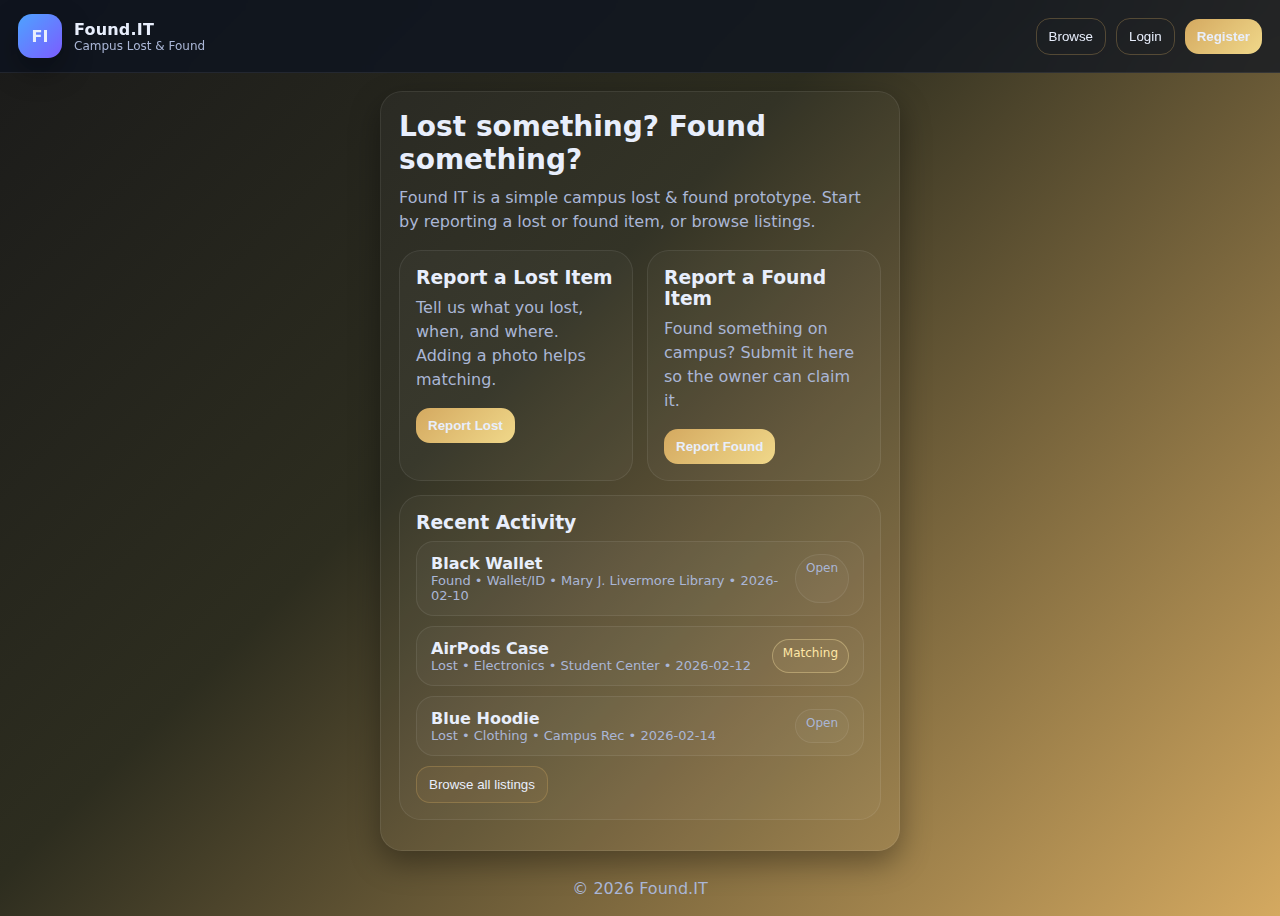
<file: FoundIt/index.html>
<!DOCTYPE html>
<html lang="en">
<head>
  <meta charset="UTF-8" />
  <meta name="viewport" content="width=device-width, initial-scale=1.0" />
  <title>Found IT</title>
  <link rel="stylesheet" href="styles.css" />
</head>
<body>
  <!-- Top Nav -->
  <header class="topbar">
    <div class="brand">
      <div class="logo">FI</div>
      <div>
        <div class="title">Found.IT</div>
        <div class="subtitle">Campus Lost & Found</div>
      </div>
    </div>

    <nav class="top-actions" id="topActions">
      <!-- injected by JS -->
    </nav>
  </header>

  <!-- App Shell -->
  <main class="shell">
    <!-- Sidebar (only shown when logged in) -->
    <aside class="sidebar hidden" id="sidebar">
      <button class="nav-item" data-route="dashboard">Dashboard</button>
      <button class="nav-item" data-route="browse">Browse</button>
      <button class="nav-item" data-route="report-lost">Report Lost</button>
      <button class="nav-item" data-route="report-found">Report Found</button>
      <button class="nav-item" data-route="my-reports">My Reports</button>

      <!-- ✅ MUST EXIST -->
      <div id="adminNavSlot"></div>

      <button class="nav-item" data-route="settings">Settings</button>
      <button class="nav-item danger" id="logoutBtn">Logout</button>
    </aside>

    <!-- Content -->
    <section class="content" id="view">
      <!-- injected by JS -->
    </section>
  </main>

  <footer class="footer">
    <span>© <span id="year"></span> Found.IT</span>
   
    
  </footer>

  <script src="app.js"></script>
</body>
</html>
</file>
<file: FoundIt/styles.css>
:root{
  --bg:#0b1220;
  --panel:#0f1a2e;
  --panel2:#111f39;
  --text:#e8eefc;
  --muted:#aab6d6;
  --accent:#4da3ff;
  --accent2:#7c5cff;
  --danger:#ff4d5a;
  --border:rgba(255,255,255,.08);
  --shadow: 0 12px 30px rgba(0,0,0,.35);
  --radius:16px;
  --radius2:22px;
  --max:1100px;
  font-synthesis: none;
  text-rendering: optimizeLegibility;
}

*{box-sizing:border-box}
body{
  margin:0;
  font-family: ui-sans-serif, system-ui, -apple-system, Segoe UI, Roboto, Arial, sans-serif;
  background: linear-gradient(135deg, #1a1a1a 0%, #2d2d1f 40%, #d4a960 100%);
  color:var(--text);
}

.topbar{
  position:sticky; top:0;
  display:flex; align-items:center; justify-content:space-between;
  padding:14px 18px;
  border-bottom:1px solid var(--border);
  background: rgba(11,18,32,.72);
  -webkit-backdrop-filter: blur(10px);
  backdrop-filter: blur(10px);
  z-index:10;
}

.brand{display:flex; gap:12px; align-items:center}
.logo{
  width:44px; height:44px;
  border-radius:14px;
  display:grid; place-items:center;
  background: linear-gradient(135deg, var(--accent), var(--accent2));
  box-shadow: var(--shadow);
  font-weight:800;
}
.title{font-weight:800; letter-spacing:.2px}
.subtitle{font-size:12px; color:var(--muted)}

.top-actions{display:flex; gap:10px; align-items:center}
.btn{
  border:1px solid rgba(212,169,96,.3);
  background: rgba(212,169,96,.08);
  color:var(--text);
  padding:10px 12px;
  border-radius:14px;
  cursor:pointer;
  transition:.15s transform, .15s background;
}
.btn:hover{transform: translateY(-1px); background: rgba(212,169,96,.15)}
.btn.primary{
  border:0;
  background: linear-gradient(135deg, #d4a960, #f0d88a);
  font-weight:700;
}
.btn.ghost{ background: transparent; }

/* ✅ Dynamic shell */
.shell{
  max-width: var(--max);
  margin: 0 auto;
  display:grid;
  gap:18px;
  padding:18px;
}

/* logged in */
.shell.with-sidebar{
  grid-template-columns: 280px 1fr;
}

/* logged out: center only for home/login/register */
.shell.centered{
  grid-template-columns: 1fr;
  justify-items: center;
}
.shell.centered .content{
  max-width: 520px;
  width: 100%;
}

/* logged out: full width for browse/details */
.shell.no-sidebar{
  grid-template-columns: 1fr;
}
.shell.no-sidebar .content{
  max-width: 100%;
  width: 100%;
}

.sidebar{
  height: calc(100vh - 140px);
  position: sticky; top: 78px;
  border:1px solid var(--border);
  background: rgba(255,255,255,.03);
  border-radius: var(--radius2);
  padding:12px;
  box-shadow: var(--shadow);
}

.hidden{display:none}

.nav-item{
  width:100%;
  text-align:left;
  padding:12px 12px;
  border-radius:14px;
  border:1px solid transparent;
  background: transparent;
  color: var(--text);
  cursor:pointer;
  font-weight:600;
}
.nav-item:hover{
  background: rgba(255,255,255,.06);
  border-color: var(--border);
}
.nav-item.active{
  background: rgba(77,163,255,.12);
  border-color: rgba(77,163,255,.35);
}
.nav-item.danger:hover{
  background: rgba(255,77,90,.10);
  border-color: rgba(255,77,90,.35);
}

.content{
  border:1px solid var(--border);
  background: rgba(255,255,255,.03);
  border-radius: var(--radius2);
  padding:18px;
  box-shadow: var(--shadow);
  min-height: calc(100vh - 140px);
}

.h1{font-size:28px; margin:0 0 10px 0}
.p{color:var(--muted); margin:0 0 16px 0; line-height:1.5}

.grid2{
  display:grid;
  grid-template-columns: 1fr 1fr;
  gap:14px;
}
@media (max-width: 900px){
  .shell{grid-template-columns: 1fr}
  .sidebar{position:relative; top:auto; height:auto}
  .grid2{grid-template-columns: 1fr}
}

.card{
  border:1px solid var(--border);
  background: rgba(255,255,255,.03);
  border-radius: var(--radius2);
  padding:16px;
}
.card-title{font-weight:800; margin:0 0 8px 0}

.kpis{
  display:grid; grid-template-columns: repeat(4,1fr);
  gap:12px;
}
@media (max-width: 900px){
  .kpis{grid-template-columns: repeat(2,1fr)}
}
.kpi{
  border:1px solid var(--border);
  border-radius: 18px;
  padding:14px;
  background: rgba(255,255,255,.03);
}
.kpi .num{font-size:22px; font-weight:900}
.kpi .label{font-size:12px; color:var(--muted)}

.form{ display:grid; gap:12px; }
.field label{
  display:block; font-size:13px; color:var(--muted);
  margin-bottom:6px;
}
.field input, .field textarea{
  width:100%;
  padding:11px 12px;
  border-radius:14px;
  border:1px solid var(--border);
  background: rgba(0,0,0,.15);
  color:var(--text);
  outline:none;
}
.field select{
  width:100%;
  padding:11px 12px;
  border-radius:14px;
  border:1px solid var(--border);
  background: #ffffff;
  color: #111111;
  outline:none;
}
.field textarea{min-height:100px; resize:vertical}

.row{
  display:grid;
  grid-template-columns: 1fr 1fr;
  gap:12px;
}
@media (max-width: 900px){
  .row{grid-template-columns:1fr}
}

.list{ display:grid; gap:10px; }
.list-item{
  border:1px solid var(--border);
  border-radius: 18px;
  padding:12px 14px;
  display:flex;
  justify-content:space-between;
  gap:12px;
  background: rgba(255,255,255,.03);
}

.badge{
  font-size:12px;
  padding:6px 10px;
  border-radius: 999px;
  border:1px solid var(--border);
  background: rgba(255,255,255,.03);
  color: var(--muted);
  white-space: nowrap;
}
.badge.good{color:#b8ffdf; border-color: rgba(184,255,223,.35); background: rgba(184,255,223,.07)}
.badge.warn{color:#ffe7a6; border-color: rgba(255,231,166,.35); background: rgba(255,231,166,.07)}
.badge.bad{color:#ffb3ba; border-color: rgba(255,179,186,.35); background: rgba(255,179,186,.07)}

/* Browse filter bar */
.filters{
  display:grid;
  grid-template-columns: 1.2fr .7fr .7fr;
  gap:10px;
  margin-bottom:12px;
}
@media (max-width: 900px){
  .filters{grid-template-columns:1fr}
}

/* Audit notice banner */
.audit-notice{
  background: rgba(255,200,80,.10);
  border:1px solid rgba(255,200,80,.35);
  color:#ffe7a6;
  border-radius:14px;
  padding:10px 14px;
  font-size:13px;
  font-weight:600;
  margin-bottom:12px;
}

/* Audit tag shown on item detail + admin log */
.audit-tag{
  display:flex;
  align-items:center;
  gap:8px;
  background: rgba(255,200,80,.07);
  border:1px solid rgba(255,200,80,.25);
  border-radius:10px;
  padding:7px 12px;
  font-size:13px;
  color:#ffe7a6;
  flex-wrap:wrap;
}
.audit-tag.inline{
  display:inline-flex;
  padding:4px 10px;
}
.audit-icon{ font-style:normal; }

/* Build chart */
.building-chart{ display:grid; gap:6px; }

.building-row{
  display:grid;
  grid-template-columns: 200px 1fr 58px;
  align-items:center;
  gap:10px;
  padding:8px 10px;
  border-radius:12px;
  border:1px solid transparent;
  cursor:pointer;
  transition: background .15s, border-color .15s;
}
.building-row:hover{
  background: rgba(255,255,255,.05);
  border-color: var(--border);
}
.building-row.selected{
  background: rgba(77,163,255,.09);
  border-color: rgba(77,163,255,.35);
}

.building-name{
  font-size:12px;
  color:var(--muted);
  font-weight:600;
  white-space:nowrap;
  overflow:hidden;
  text-overflow:ellipsis;
}
.building-bar-wrap{
  height:13px;
  background: rgba(255,255,255,.06);
  border-radius:99px;
  overflow:hidden;
}
.building-bar{
  height:100%;
  display:flex;
  border-radius:99px;
  overflow:hidden;
  min-width:3px;
  transition: width .35s ease;
}
.building-bar-lost { background:#ff6b7a; height:100%; }
.building-bar-found{ background:#4de8a8; height:100%; }

.building-counts{
  display:flex;
  gap:5px;
  font-size:11px;
  font-weight:700;
  justify-content:flex-end;
}
.bc-lost { color:#ff6b7a; }
.bc-found{ color:#4de8a8; }

.legend-dot{
  display:inline-block;
  width:9px; height:9px;
  border-radius:50%;
  flex-shrink:0;
}
.legend-dot.lost { background:#ff6b7a; }
.legend-dot.found{ background:#4de8a8; }

@media (max-width: 900px){
  .building-row{ grid-template-columns: 120px 1fr 48px; }
}

.footer{
  max-width: var(--max);
  margin: 0 auto;
  padding: 10px 18px 18px 18px;
  color: var(--muted);
  display:flex;
  gap:10px;
  justify-content:center;
  align-items:center;
}
.dot{opacity:.5}
</file>
